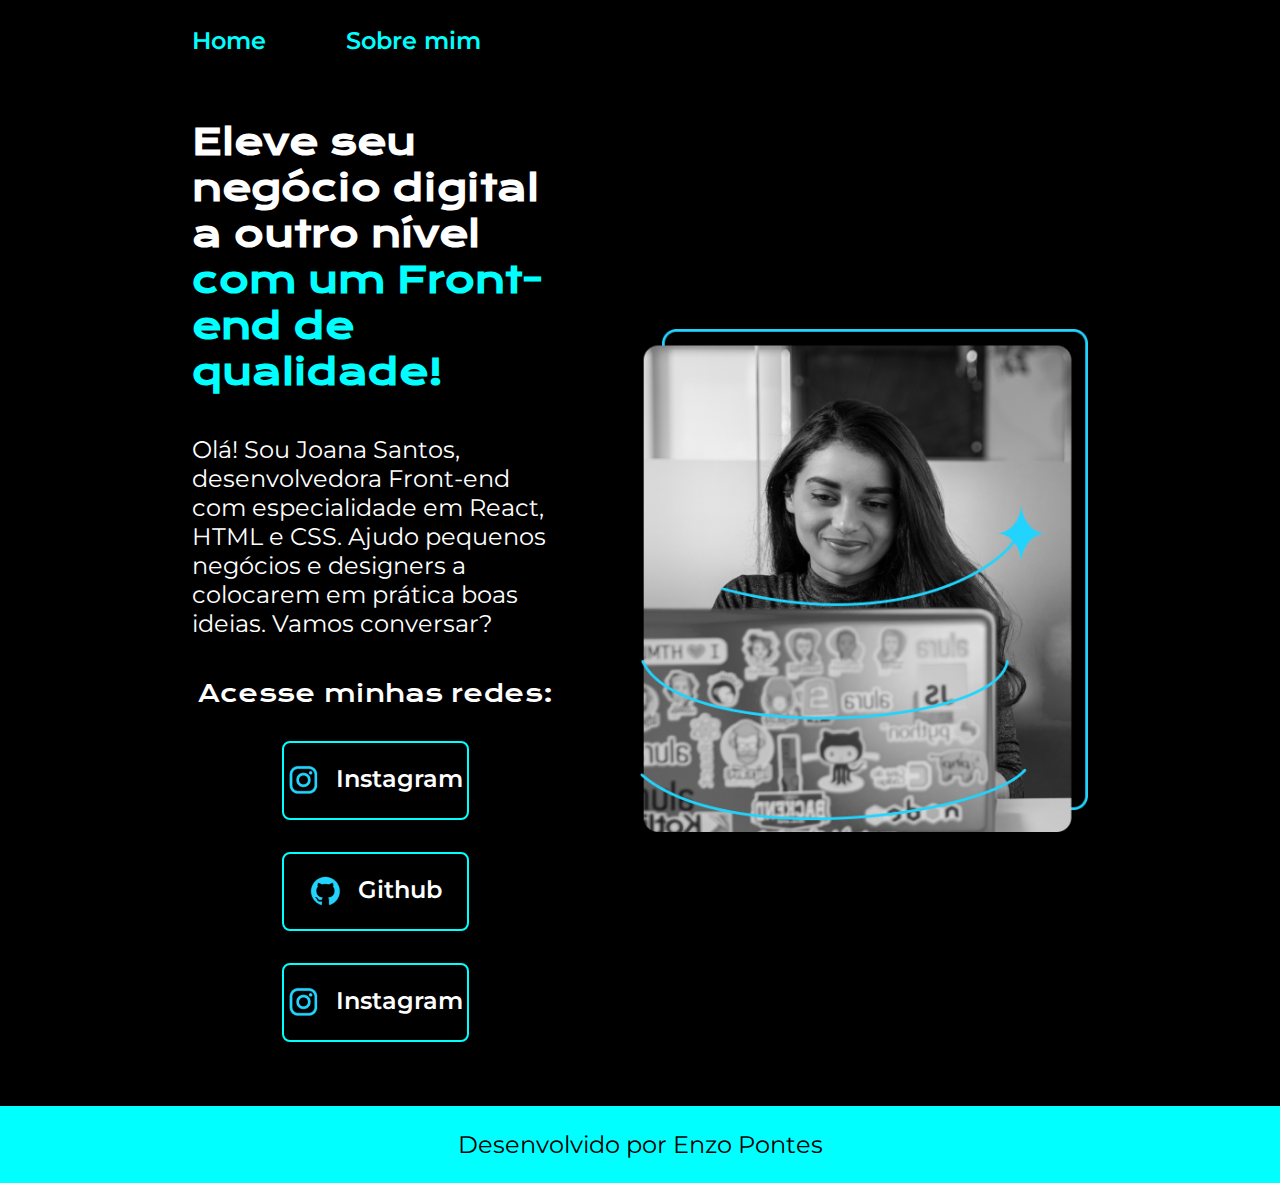
<file: index.html>
<!DOCTYPE html>
<html lang="pt-br">
<head>
    <meta charset="UTF-8">
    <meta http-equiv="X-UA-Compatible" content="IE=edge">
    <meta name="viewport" content="width=device-width, initial-scale=1.0">
    <title>Portfólio</title>
    <link rel="stylesheet" href="./estilos/style.css">
</head>
<body>

    <header class="cabecalho">
        <nav class="cabecalho__menu">
            <a class="cabecalho__menu__link" href="index.html">Home</a>
            <a class="cabecalho__menu__link" href="about.html">Sobre mim</a>
        </nav>

    </header>
    <main class="apresentacao">
        <section class="apresentacao__conteudo">
            <h1 class="apresentacao__conteudo__titulo">Eleve seu negócio digital a outro nível <strong class="titulo-destaque">com um Front-end de qualidade!</strong></h1>
            <p class="apresentacao__conteudo__texto">Olá! Sou Joana Santos, desenvolvedora Front-end com especialidade em React, HTML e CSS.
             Ajudo pequenos negócios e designers a colocarem em prática boas ideias. Vamos conversar?</p>
            <div class="apresentacao__links">
                <h2 class="apresentacao__links__subtitulo">Acesse minhas redes:</h2>
                <a class="apresentacao__links__navegacao" href="https://instagram.com/garagem.dos.classicos">
                    <img src="./assets/instagram.png" alt="logo instagram">
                    Instagram 
                </a>
                <a class="apresentacao__links__navegacao" href="https://github.com/EnzoPontes92">
                    <img src="./assets/github.png" alt="logo github">
                    Github 
                </a>
                <a class="apresentacao__links__navegacao" href="https://instagram.com/black_si_2007">
                    <img src="./assets/instagram.png" alt="logo instagram">
                    Instagram 
                </a>
            </div>
        </section>
        <img class="apresentacao__imagem" src="./assets/Imagem.png" alt="logo Joana Santos">
    </main>
    <footer class="rodape">Desenvolvido por Enzo Pontes</footer>
    
</body>
</html>
</file>
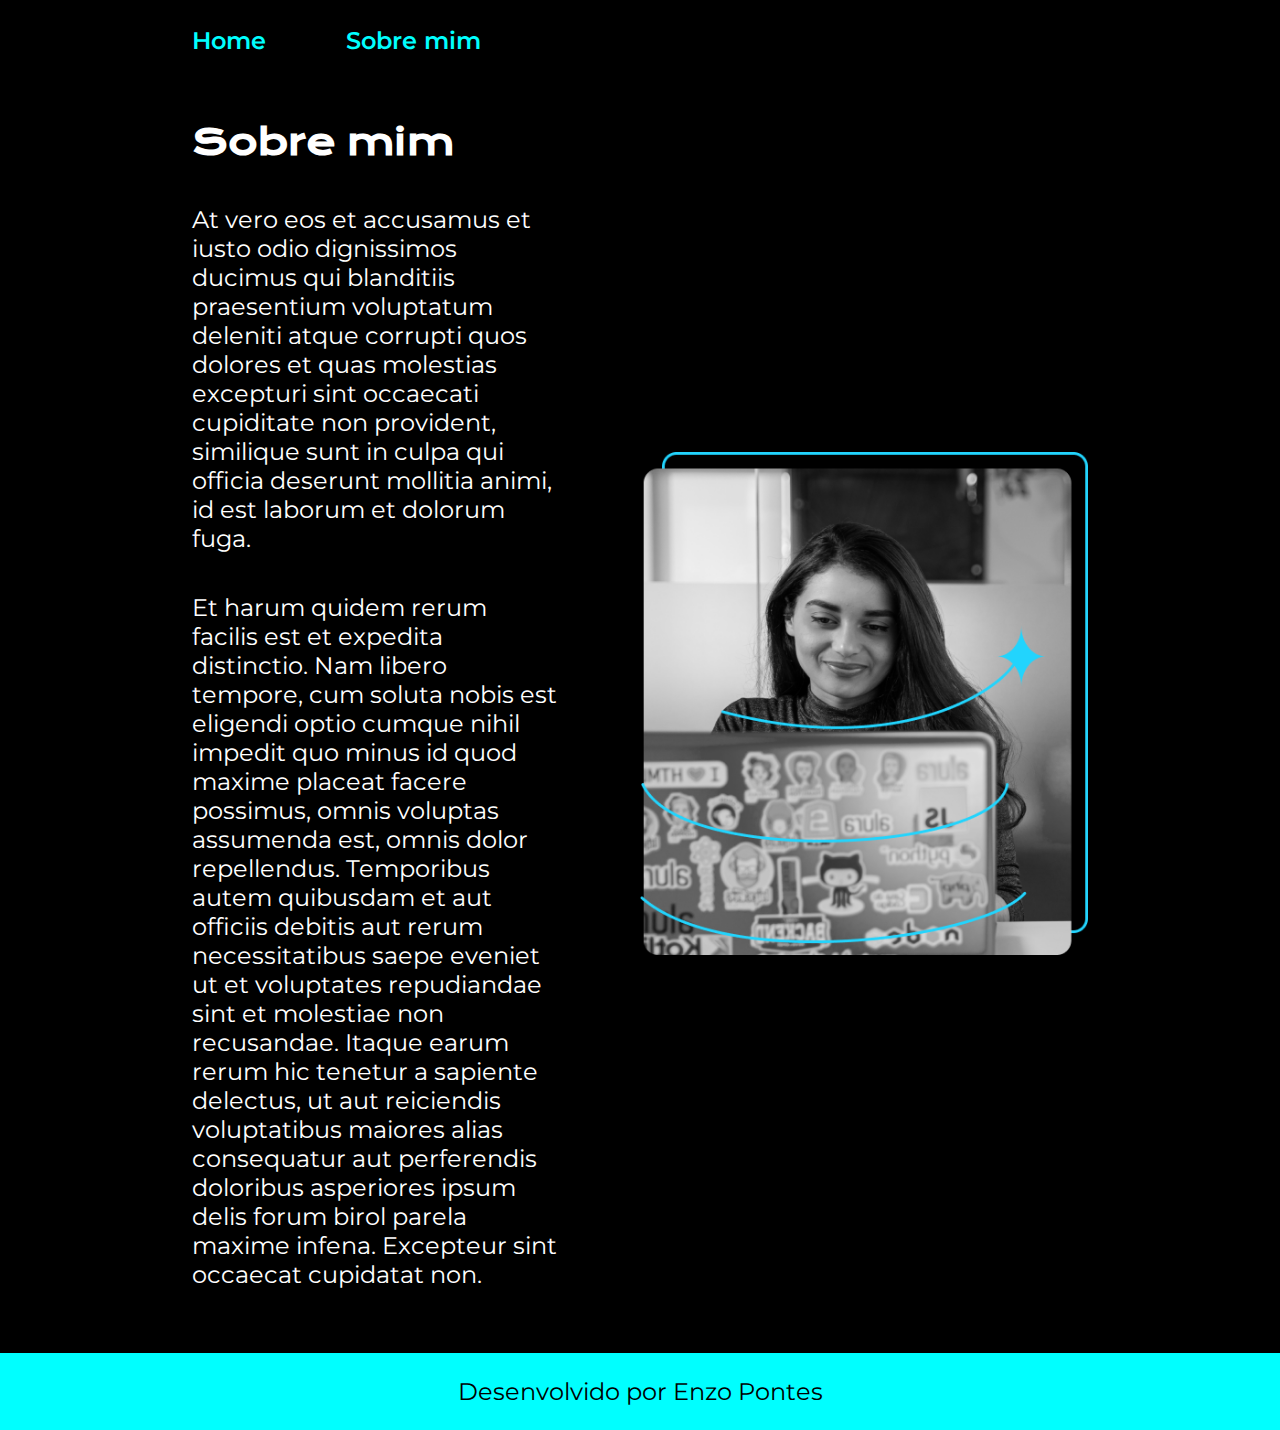
<file: about.html>
<!DOCTYPE html>
<html lang="pt-br">
<head>
    <meta charset="UTF-8">
    <meta http-equiv="X-UA-Compatible" content="IE=edge">
    <meta name="viewport" content="width=device-width, initial-scale=1.0">
    <title>Sobre mim</title>
    <link rel="stylesheet" href="./estilos/style.css">
</head>
<body>
    <header class="cabecalho">
        <nav class="cabecalho__menu">
            <a class="cabecalho__menu__link" href="index.html">Home</a>
            <a class="cabecalho__menu__link" href="about.html">Sobre mim</a>
        </nav>
    </header>
    <main class="apresentacao">
        <section class="apresentacao__conteudo">
            <h1 class="apresentacao__conteudo__titulo">Sobre mim</h1>
            <p class="apresentacao__conteudo__texto">At vero eos et accusamus et iusto odio dignissimos ducimus qui blanditiis praesentium
                voluptatum deleniti atque corrupti quos dolores et quas molestias excepturi sint occaecati 
                cupiditate non provident, similique sunt in culpa qui officia deserunt mollitia animi,
                id est laborum et dolorum fuga.
            </p>
            <p class="apresentacao__conteudo__texto">Et harum quidem rerum facilis est et expedita distinctio. Nam libero tempore,
                cum soluta nobis est eligendi optio cumque nihil impedit quo minus id quod maxime placeat facere
                possimus, omnis voluptas assumenda est, omnis dolor repellendus. Temporibus autem quibusdam
                et aut officiis debitis aut rerum necessitatibus saepe eveniet ut et voluptates repudiandae
                sint et molestiae non recusandae. Itaque earum rerum hic tenetur a sapiente delectus,
                ut aut reiciendis voluptatibus maiores alias consequatur aut perferendis doloribus asperiores
                ipsum delis forum birol parela maxime infena. Excepteur sint occaecat cupidatat non.
            </p>
        </section>
        <img class="apresentacao__imagem" src="./assets/Imagem.png" alt="logo Joana Santos">   
    </main>

    <footer class="rodape">Desenvolvido por Enzo Pontes</footer>
    
</body>
</html>
</file>
<file: estilos/style.css>
@import url('https://fonts.googleapis.com/css2?family=Krona+One&family=Montserrat:wght@400;600&display=swap');



:root {
    --cor-primaria: black;
    --cor-secundaria: white;
    --cor-terciaria: aqua;
    --cor-hover: #272727;

    --font-primaria: 'Krona One' , sans-serif; 
    --font-secundaria: 'Montserrat' , sans-serif;

}

*{
    margin: 0;
    padding: 0;
}

body {
    background-color: var(--cor-primaria);
    box-sizing: border-box;
    color: var(--cor-secundaria);
    /* height: 100vh; */
}

.cabecalho {
    padding: 2% 0 0 15%;
}

.cabecalho__menu {
    display: flex;
    gap: 80px;
}

.cabecalho__menu__link {
    color: var(--cor-terciaria);
    font-family: var(--font-secundaria);
    font-weight: 600;
    font-size: 1.5rem;
    text-decoration: none;
}



.apresentacao{
    padding: 5% 15%;
    display: flex;
    align-items: center;
    justify-content: space-between;
    gap: 82px;
}

.apresentacao__conteudo{
    width: 50%;
    display: flex;
    flex-direction: column;
    gap: 40px;
}

.apresentacao__conteudo__titulo{
    font-size: 2.25rem;
    font-family: var(--font-primaria);
}

.titulo-destaque{
    color: var(--cor-terciaria);
}

.apresentacao__conteudo__texto{
    font-size: 1.5rem;
    font-family: var(--font-secundaria);
}

.apresentacao__links{
    display: flex;
    flex-direction: column;
    justify-content: space-between;
    align-items: center;
    gap: 32px;
}

.apresentacao__links__subtitulo {
    font-family: var(--font-primaria);
    font-weight: 400;
    font-size: 1.5rem;
}

.apresentacao__links__navegacao {
    display: flex;
    justify-content: center;
    gap: 16px;
    border: 2px solid var(--cor-terciaria);
    width: 50%;
    text-align: center;
    border-radius: 8px;
    font-size: 1.5rem;
    font-weight: 600;
    padding: 21.5px 0;
    text-decoration: none;
    color: var(--cor-secundaria);
    font-family: var(--font-secundaria);
    
}

.apresentacao__links__navegacao:hover {
    background-color: var(--cor-hover);


}

.apresentacao__imagem {
    width: 50%;

}

.rodape {
    padding: 24px;
    color: var(--cor-primaria);
    background-color: var(--cor-terciaria);
    text-align: center;
    font-family: var(--font-secundaria);
    font-size: 1.5rem;
    font-weight: 400;
}

@media (max-width: 1200px) {

    .cabecalho{
        padding: 10%;
    }

    .cabecalho__menu {
        justify-content: center;
    }

    .apresentacao {
        flex-direction: column-reverse;
        padding: 5%;
    }

    .apresentacao__conteudo{
        width: auto;
    }

 
}
</file>
